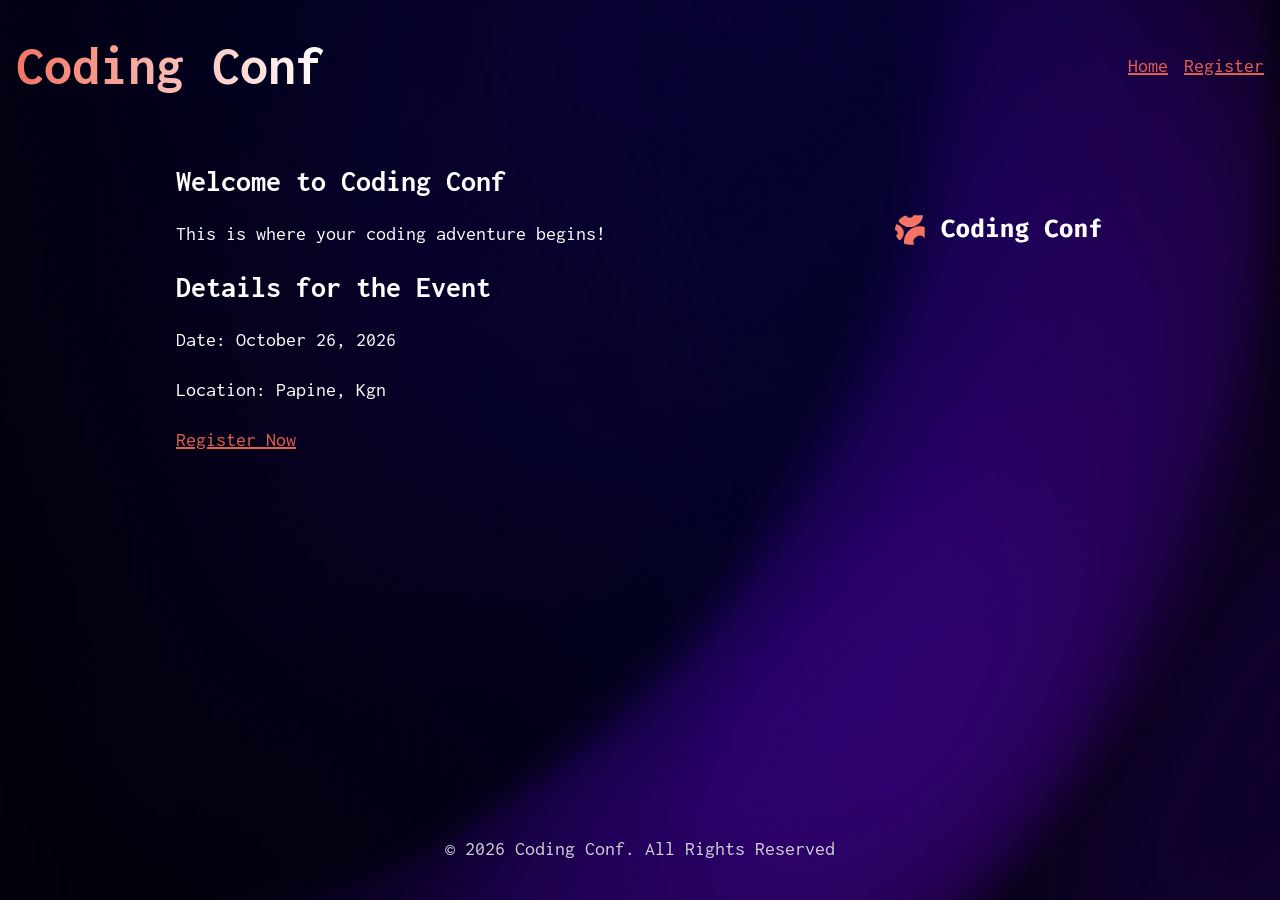
<file: HTML/index.html>
<!DOCTYPE html>
<html lang="en">
<head>
	<meta charset="UTF-8">
	<meta name="viewport" content="width=device-width, initial-scale=1.0">
	<title>Coding Conf</title>
	<link rel="icon" type="image/png" href="../assets/favicon-32x32.png">
	<link rel="stylesheet" href="../css/style.css">
	<link rel="preconnect" href="https://fonts.googleapis.com">
	<link rel="preconnect" href="https://fonts.gstatic.com" crossorigin>
	<link href="https://fonts.googleapis.com/css2?family=Inconsolata:wght@400;500;700;800&display=swap" rel="stylesheet">
</head>
<body>

	<!-- Page header which includes event title and navigation links -->
	<header>
		<h1>Coding Conf</h1>
		<nav aria-label="Main navigation">
			<a href="index.html" aria-current="page">Home</a>
			<a href="login.html">Register</a>
		</nav>
	</header>

	<!-- Main section with a welcome, description and details for the event -->
	<main>
		<section>
			<h2>Welcome to Coding Conf</h2>
			<img class="event-photo" src="../assets/logo-full.svg" alt="Coding Conf logo">
			<p>This is where your coding adventure begins!</p>
		</section>

		<section>
			<h2>Details for the Event</h2>
			<p>Date: October 26, 2026</p>
			<p>Location: Papine, Kgn</p>
		</section>

		<a href="login.html">Register Now</a>
	</main>

	<!-- Copyright Line -->
	<footer>
		<p>&copy; 2026 Coding Conf. All Rights Reserved</p>
	</footer>
</body>
</html>
</file>
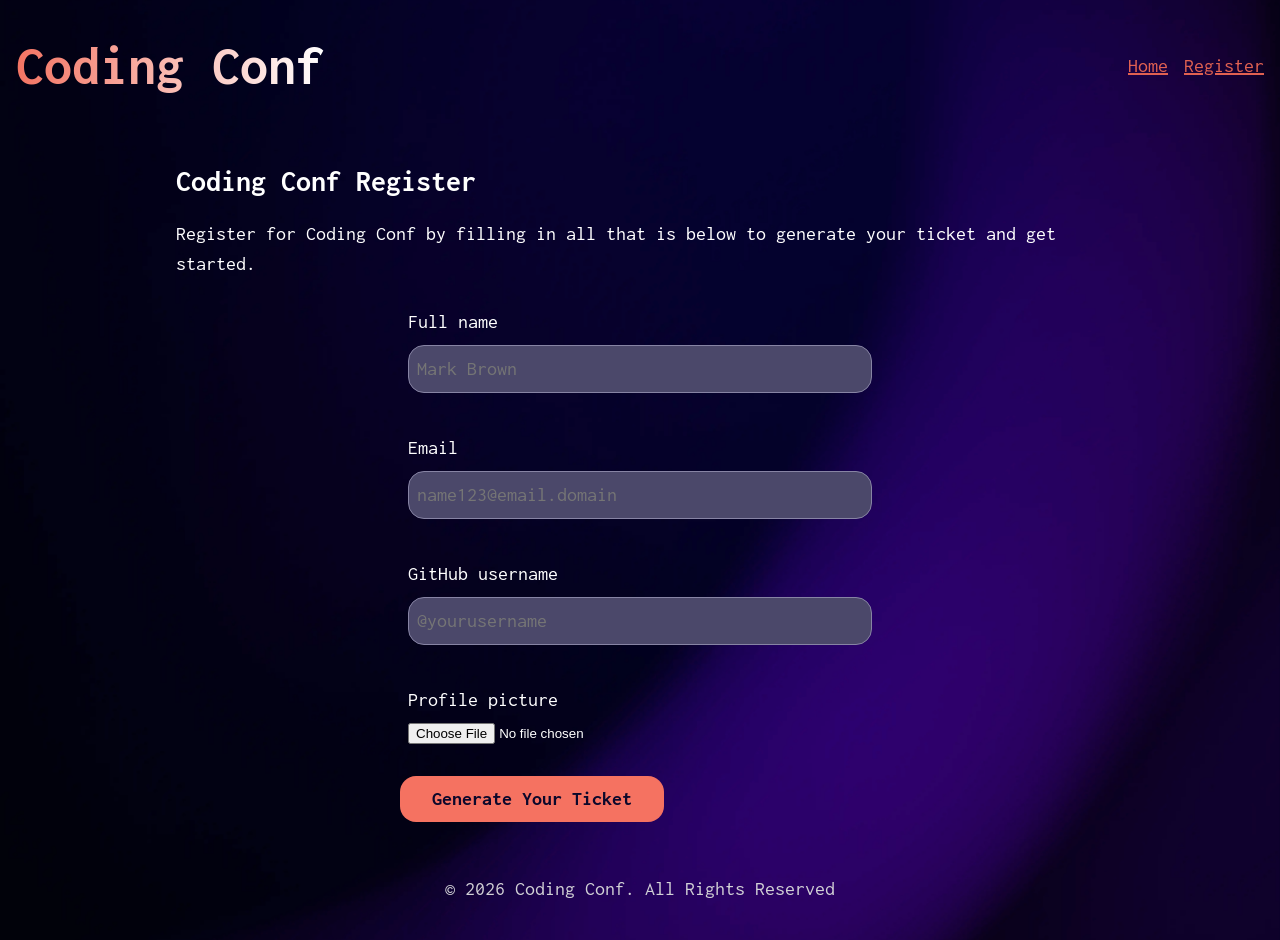
<file: HTML/login.html>
<!DOCTYPE html>
<html lang="en">
<head>
	<meta charset="UTF-8">
	<meta name="viewport" content="width=device-width, initial-scale=1.0">
	<title>Register for Coding Conf</title>
	<link rel="icon" type="image/png" href="../assets/favicon-32x32.png">
	<link rel="stylesheet" href="../css/style.css">
	<link rel="preconnect" href="https://fonts.googleapis.com">
	<link rel="preconnect" href="https://fonts.gstatic.com" crossorigin>
	<link href="https://fonts.googleapis.com/css2?family=Inconsolata:wght@400;500;700;800&display=swap" rel="stylesheet">
</head>
<body>

	<!-- Page header which includes event title and navigation links -->
	<header>
		<h1>Coding Conf</h1>
		<nav aria-label="Main navigation">
			<a href="index.html" >Home</a>
			<a href="login.html" aria-current="page">Register</a>
		</nav>
	</header>

	<main>
		<!-- Small instructions for the page shown -->
		<section>
			<h2>Coding Conf Register</h2>
			<p>Register for Coding Conf by filling in all that is below to generate your ticket and get started.</p>
		</section>  

		<section> 
			<!-- Form block that the user will fill in their information to register -->
			<form id="registration-form" action="#" method="post" novalidate>

				<!-- Field for user to enter their full name -->
				<div class="field">
					<label for="full-name">Full name</label>
					<input type="text" id="full-name" name="fullName" placeholder="Mark Brown" aria-describedby="full-name-error">
					<p id="full-name-error" class="error" aria-live="polite"></p>
				</div>

				<!-- Field for user to enter their email address -->
				<div class="field">
					<label for="email">Email</label>
					<input type="email" id="email" name="email" placeholder="name123@email.domain" aria-describedby="email-error">
					<p id="email-error" class="error" aria-live="polite"></p>
				</div>

				<!-- Field for user to enter their GitHub handle -->
				<div class="field">
					<label for="github">GitHub username</label>
					<input type="text" id="github" name="gitHub" placeholder="@yourusername" aria-describedby="github-error">
					<p id="github-error" class="error" aria-live="polite"></p>
				</div>

				<!-- Field for the user to upload their profile picture -->
				<div class="field">
					<label for="profile-picture">Profile picture</label>
					<input type="file" id="profile-picture" name="profilePicture" accept="image/png, image/jpeg" aria-describedby="profile-picture-error">
					<p id="profile-picture-error" class="error" aria-live="polite"></p>
				</div>

				<!-- Submit button to generate user's ticket -->
				<button type="submit">Generate Your Ticket</button>

			</form>
		</section>
	</main>

	<!-- Copyright Line -->
	<footer>
		<p>&copy; 2026 Coding Conf. All Rights Reserved</p>
	</footer>

	<script src="../js/validation.js"></script>
</body>
</html>
</file>
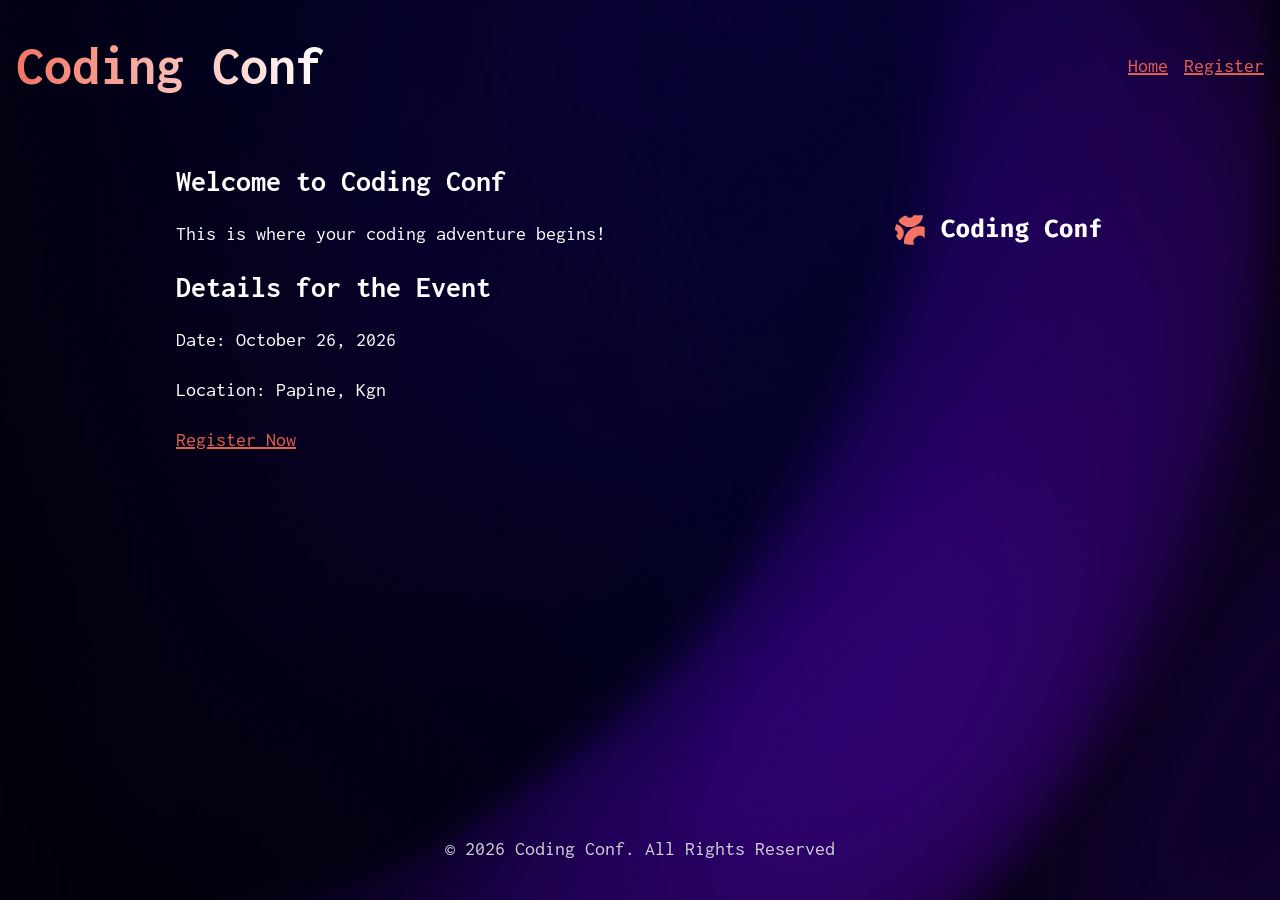
<file: HTML/ticket.html>
<!DOCTYPE html>
<html lang="en">
<head>
	<meta charset="UTF-8">
	<meta name="viewport" content="width=device-width, initial-scale=1.0">
	<title>Your Ticket | Coding Conf</title>
	<link rel="icon" type="image/png" href="../assets/favicon-32x32.png">
	<link rel="stylesheet" href="../css/style.css">
	<link rel="preconnect" href="https://fonts.googleapis.com">
	<link rel="preconnect" href="https://fonts.gstatic.com" crossorigin>
	<link href="https://fonts.googleapis.com/css2?family=Inconsolata:wght@400;500;700;800&display=swap" rel="stylesheet">
</head>
<body>

	<!-- Page title and navigation links back to the other two pages -->
	<header>
		<h1>Your Coding Conf Ticket!</h1>
		<nav aria-label="Main navigation">
			<a href="index.html">Home</a>
			<a href="login.html">Register</a>
		</nav>
	</header>

	<main>
		<!-- Message to confirm user has registered with the span being filled in by ticket.js -->
		<section>
			<h2>Congrats, <span id="user-name-heading"></span>! Your ticket is ready.</h2>
		</section>

		<!-- The ticket itself with branding, event details, avatar, name, GitHub handle and serial number -->
		<article>
			<h3><img class="ticket-logo" src="../assets/logo-mark.svg" alt="">Coding Conf</h3>
			<p>October 26, 2026 / Papine, Kgn</p>
			<img id="ticket-avatar" src="../assets/image-avatar.jpg" alt="Your uploaded profile picture">
			<p id="ticket-name"></p>
			<a id="ticket-github" href="#"></a>
			<p id="ticket-serial"></p>
		</article>
	</main>

	<!-- Copyright Line -->
	<footer>
		<p>&copy; 2026 Coding Conf. All Rights Reserved</p>
	</footer>

	<script src="../js/ticket.js"></script>
</body>
</html>
</file>
<file: css/style.css>
/* The style.css which includes shared styles for index, login and ticket HTML. */

/*Padding and borders */
*, *::before, *::after {
	box-sizing: border-box;
}

:root {
	/* Colours from the style guide provided */
	--neutral-0: hsl(0, 0%, 100%);
	--neutral-300: hsl(252, 6%, 83%);
	--neutral-500: hsl(245, 15%, 58%);
	--neutral-700: hsl(245, 19%, 35%);
	--neutral-900: hsl(248, 70%, 10%);
	--orange-500: hsl(7, 88%, 67%);
	--orange-700: hsl(7, 71%, 60%);

	--heading-gradient: linear-gradient(90deg, hsl(7, 86%, 67%), hsl(0, 0%, 100%));

	--space-s: 0.5rem;
	--space-m: 1rem;
	--space-l: 2rem;
	--text-body: 1.25rem;
	--heading-size: clamp(1.75rem, 5vw, 3.5rem);
	--radius: 1rem;
}


body {
	margin: 0;
	min-height: 100vh;
	display: flex;
	flex-direction: column;
	background-color: var(--neutral-900);
	background-image: url("../assets/background-mobile.png");
	background-size: cover;
	background-position: center;
	background-repeat: no-repeat;
	color: var(--neutral-0);
	font-family: Inconsolata, monospace;
	font-size: var(--text-body);
	line-height: 1.5;
}

:where(h1, h2, h3) {
	margin-block: var(--space-m);
	line-height: 1.2;
}

h1 {
	font-size: var(--heading-size);
	background-image: var(--heading-gradient);
	background-clip: text;
	-webkit-background-clip: text;
	color: transparent;
}

a {
	color: var(--orange-700);
	transition: color 0.3s ease;
}

a:is(:hover, :focus-visible) {
	color: var(--orange-500);
	text-decoration: underline;
}

:is(a, input, button):focus-visible {
	outline: 3px solid var(--orange-500);
	outline-offset: 3px;
}

:is(header, nav, footer) {
	display: flex;
	flex-wrap: wrap;
	align-items: center;
	gap: var(--space-m);
	padding: var(--space-m);
}

header {
	justify-content: space-between;
}

header nav {
	padding: 0;
}


footer {
	justify-content: center;
	text-align: center;
	color: var(--neutral-300);
}

main {
	flex: 1;
	width: 100%;
	max-width: 60rem;
	margin: 0 auto;
	padding: var(--space-m);
}

.event-photo {
	float: right;
	max-width: 40%;
	margin-left: var(--space-m);
	border-radius: var(--radius);
}

main:has(.event-photo) {
	overflow: auto;
}

form {
	max-width: 30rem;
	margin: 0 auto;
}

.field {
	display: grid;
	gap: var(--space-s);
	margin-bottom: var(--space-m);
	padding: var(--space-s);
	border-radius: var(--radius);
}

.field:has(input:focus-visible) {
	outline: 2px solid var(--orange-500);
}

input:not([type="file"]) {
	padding: var(--space-s);
	border: 1px solid var(--neutral-500);
	border-radius: var(--radius);
	background-color: var(--neutral-700);
	color: var(--neutral-0);
	font: inherit;
}

.error {
	margin: 0;
	color: var(--orange-500);
	font-size: 1rem;
}

button {
	padding: var(--space-s) var(--space-l);
	border: none;
	border-radius: var(--radius);
	background-color: var(--orange-500);
	color: var(--neutral-900);
	font: inherit;
	font-weight: 700;
	cursor: pointer;
	transition: background-color 0.3s ease, transform 0.3s ease;
}

button:is(:hover, :focus-visible) {
	background-color: var(--orange-700);
	transform: translateY(-2px);
}

article {
	display: grid;
	gap: var(--space-m);
	position: relative;
	max-width: 40rem;
	margin: var(--space-l) auto;
	padding: var(--space-l);
	padding-top: calc(var(--space-l) * 2);
	background: hsla(0, 0%, 100%, 0.1);
	backdrop-filter: blur(10px);
	border: 1px solid hsla(0, 0%, 100%, 0.3);
	border-radius: var(--radius);
}

.ticket-logo {
	height: 1.5em;
	margin-right: var(--space-s);
	vertical-align: middle;
}

#ticket-serial {
	position: absolute;
	top: var(--space-m);
	right: var(--space-m);
	margin: 0;
	color: var(--neutral-300);
}

#ticket-avatar {
	width: 8rem;
	height: 8rem;
	object-fit: cover;
	border-radius: 50%;
	border: 2px solid var(--orange-500);
}


@media (min-width: 600px) {
	body {
		background-image: url("../assets/background-tablet.png");
	}

	article {
		grid-template-columns: auto 1fr;
		align-items: center;
	}

	#ticket-avatar {
		grid-column: 1;
		grid-row: 1 / span 4;
	}

	article > :not(img, #ticket-serial) {
		grid-column: 2;
	}
}

@media (min-width: 950px) {
	body {
		background-image: url("../assets/background-desktop.png");
	}
}

@media (prefers-reduced-motion: reduce) {
	* {
		transition: none;
	}
}
</file>
